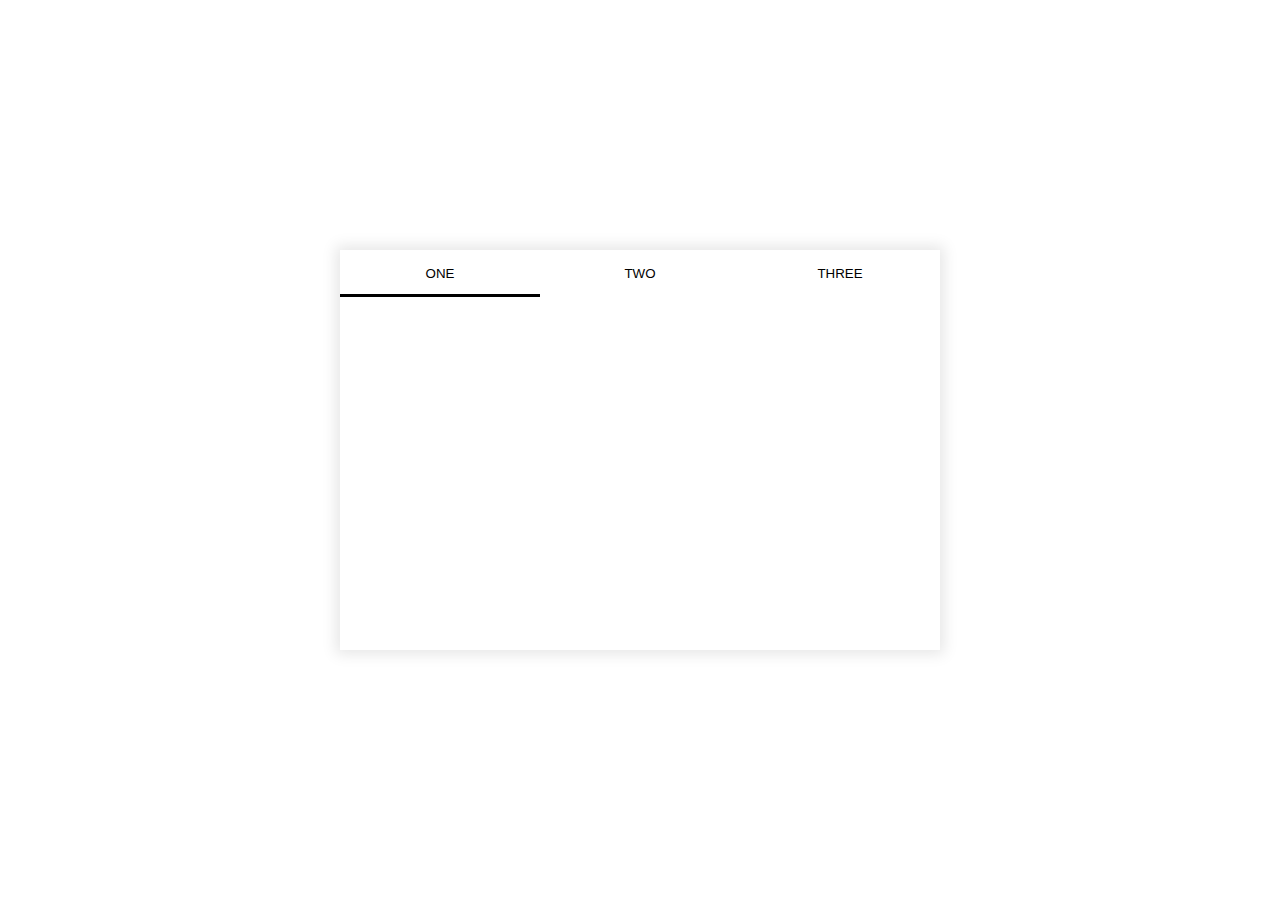
<file: advanced/client/index.html>
<!DOCTYPE html>
<html lang="ko-KR">
<head>
  <meta charset="UTF-8" />
  <meta name="viewport" content="width=device-width, initial-scale=1.0" />
  
  <link rel="stylesheet" href="./css/reset.css" />
  <link rel="stylesheet" href="./css/style.css" />
  <script src="./js/3-1.js" defer></script>
  <title>advanced javascript</title>
</head>
<body>


  <div class="container">
    <nav class="nav">
      <ul>
        <li class="nav_item" data-tab-index="1">
          <button type="button">one</button>
        </li>
        <li class="nav_item" data-tab-index="2">
          <button type="button">two</button>
        </li>
        <li class="nav_item" data-tab-index="3">
          <button type="button">three</button>
        </li>
      </ul>
    </nav>
    <div class="contents">
      <!-- <div class="section">PAGE01</div>
      <div class="section">PAGE02</div>
      <div class="section">PAGE03</div> -->
    </div>
  </div>
  



  
</body>
</html>
</file>
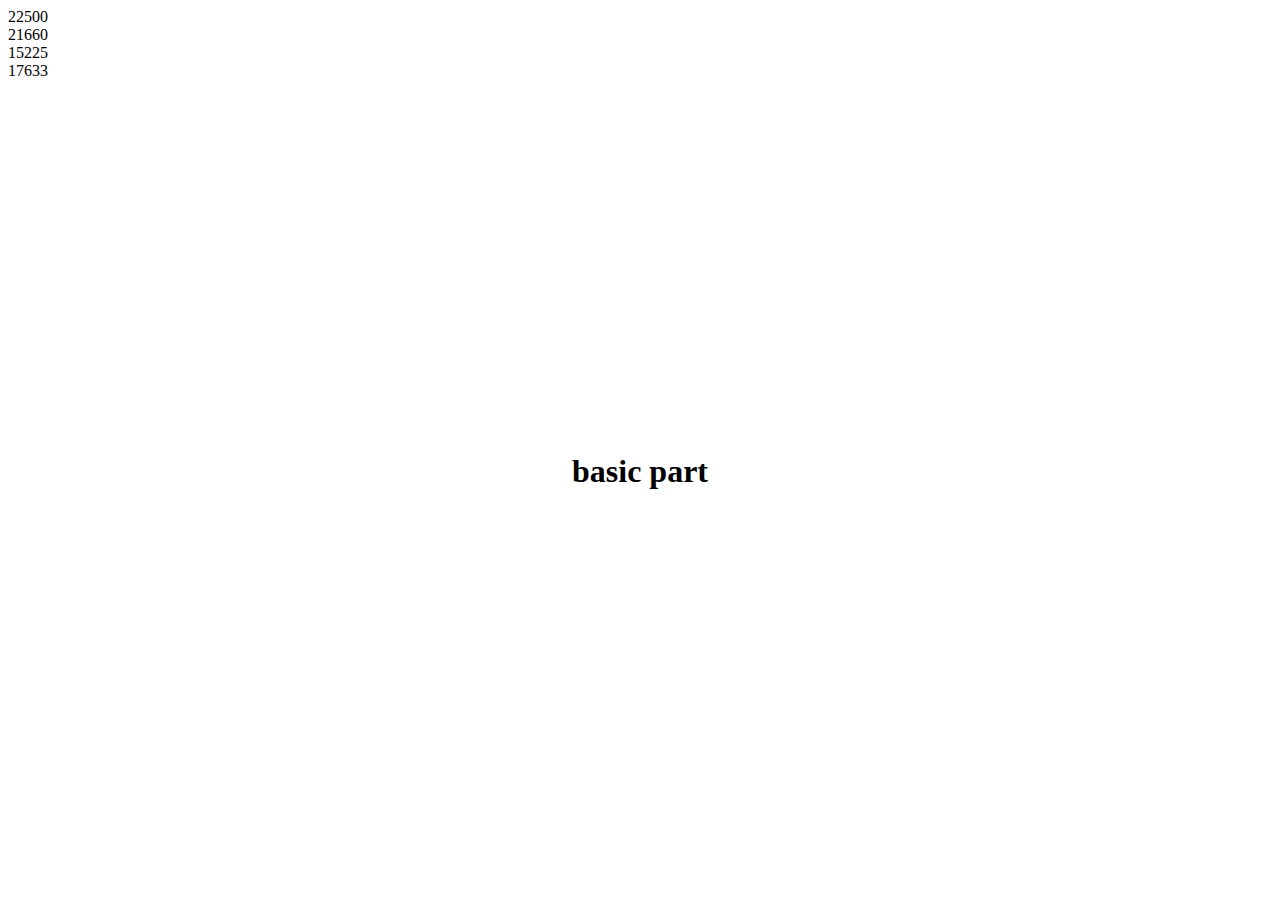
<file: basic/client/index.html>
<!DOCTYPE html>
<html lang="ko-KR">
<head>
  <meta charset="UTF-8" />
  <meta name="viewport" content="width=device-width, initial-scale=1.0" />
  <link rel="stylesheet" href="./css/style.css" />
  <script type="module" src="./js/3-1.js" defer></script>
  <title>basic javascript</title>
</head>
<body>


<h1 class="heading" data-name="basic">basic part</h1>

</body>
</html>
</file>
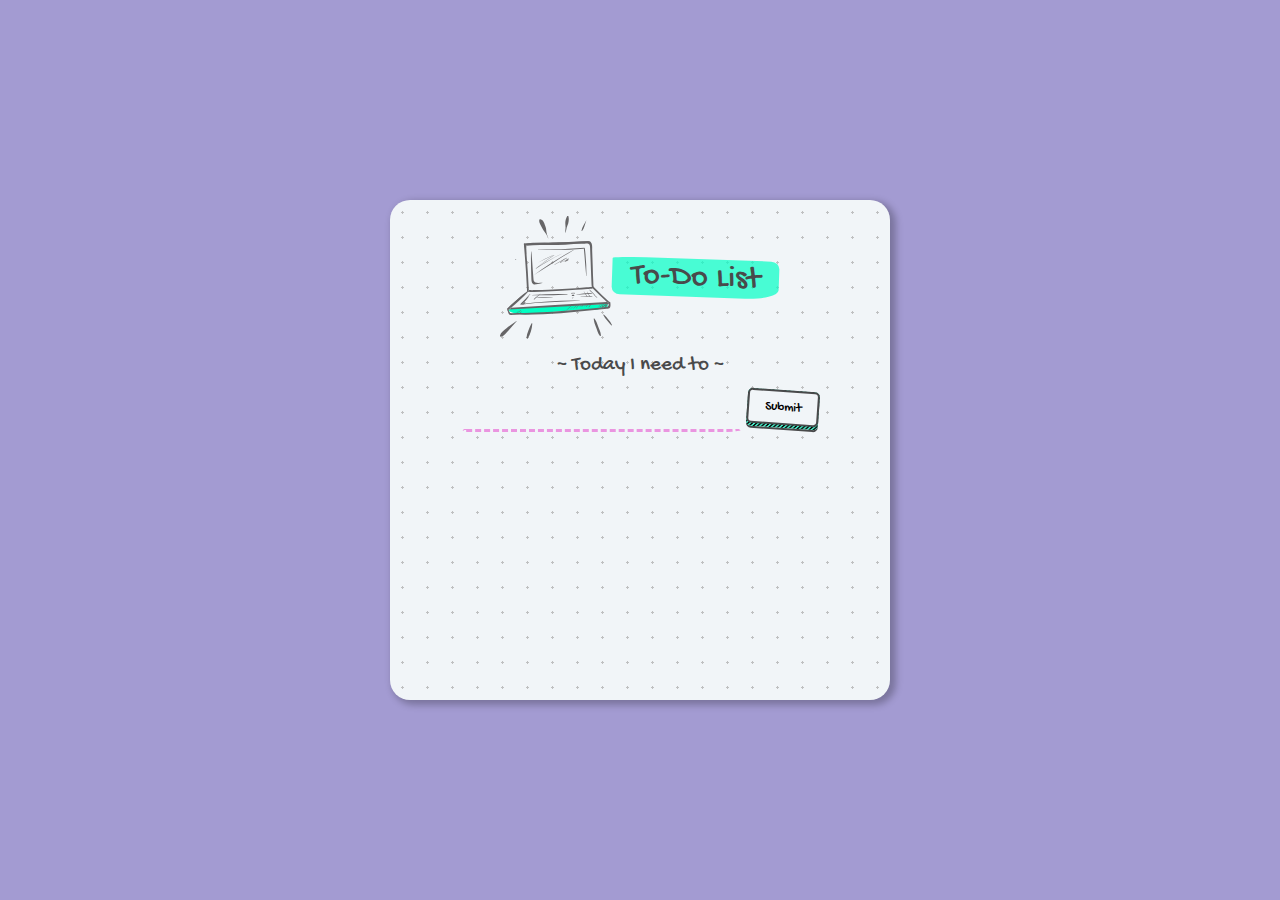
<file: advanced/toDoList/client/index.html>
<!DOCTYPE html>
<html lang="ko-KR">
<head>
  <meta charset="UTF-8" />
  <meta name="viewport" content="width=device-width, initial-scale=1.0" />
  <link rel="stylesheet" href="./css/reset.css" />
  <link rel="stylesheet" href="./css/style.css" />
  <script type= "module" src="./js/main.js"></script>
  <title>ToDoList</title>
</head>
<body>

  <section class="container">
    <div class="heading">
      <img class="heading__img" src="./assets/laptop.svg" alt="노트북">
      <h1 class="heading__title">To-Do List</h1>
    </div>
    <form class="form">
      <div>
        <label class="form__label" for="todo">~ Today I need to ~</label>
        <input class="form__input"
             type="text" 
             id="todo" 
             name="to-do"
             size="30"
             required>
        <button class="button" type="submit"><span>Submit</span></button>
      </div>
    </form>
    <div>
      <ul class="toDoList">
      </ul>
    </div>
  </section>
</body>
</html>
</file>
<file: advanced/client/css/style.css>
.container{
  width: 600px;
  height: 400px;
  position: absolute;
  left: 50%;
  top: 50%;
  transform: translate(-50%,-50%);
  display:flex;
  flex-direction: column;
  box-shadow: 0px 0px 14px 4px rgba(0,0,0,0.1);
  /* border: 1px solid black; */
  box-sizing: border-box;
  overflow: hidden;
}



.nav > ul{
  display:flex;
  position: relative;
}


.nav > ul::after{
  content: '';
  height: 0.2rem;
  width: 33.33333%;
  background-color:black;
  position: absolute;
  left:0;
  bottom: 0;
  transition: 0.24s;
  
}


.nav.tab1 > ul::after{transform: translateX(0)}
.nav.tab2 > ul::after{transform: translateX(100%)}
.nav.tab3 > ul::after{transform: translateX(200%)}



.nav > ul > li{
  flex: 1;
  
}

.nav > ul > li button{
  padding: 1rem;
  width: 100%;
  text-transform: uppercase;
  background: transparent;
  border: none;
  cursor: pointer;
  transition: all .5s;
}


.nav > ul > li button:hover{
  transform: translate(-2px,-2px);
  box-shadow: 4px 4px 8px 2px rgba(0,0,0,0.1);
}



.contents{
  width: 300%;
  display:flex;
  flex: 1;
  transition: all .5s;
}


.contents .section{
  flex: 1;
  color: white;
  display: flex;
  justify-content: center;
  align-items: center;
}

.section:nth-child(1){ background:rgb(255, 75, 75)}
.section:nth-child(2){ background: dodgerblue}
.section:nth-child(3){ background: hotpink}
</file>
<file: basic/client/css/style.css>
h1{
  position: absolute;
  left: 50%;
  top: 50%;
  transform: translate(-50%,-50%);
}




input.is-active{
  border: 2px solid red;
}
</file>
<file: advanced/toDoList/client/css/style.css>
@import url("https://fonts.googleapis.com/css?family=Gochi+Hand");
@import url("../font/Cafe24Shiningstar-v2.0.woff2");


@font-face{
  font-family: 'star';
  src:url('../font/Cafe24Shiningstar-v2.0.woff2') format('woff2');
}
body {
  background-color: #a39bd2;
  min-height: 70vh;
  padding: 1rem;
  box-sizing: border-box;
  display: flex;
  justify-content: center;
  align-items: center;
  color: #494a4b;
  font-family: "Gochi Hand", cursive;
  text-align: center;
  font-size: 130%;
}

@media only screen and (min-width: 500px) {
  body {
    min-height: 100vh;
  }
}
.container {
  width: 100%;
  height: auto;
  min-height: 500px;
  max-width: 500px;
  min-width: 250px;
  background: #f1f5f8;
  background-image: radial-gradient(#bfc0c1 7.2%, transparent 0);
  background-size: 25px 25px;
  border-radius: 20px;
  box-shadow: 4px 3px 7px 2px #00000040;
  padding: 1rem;
  box-sizing: border-box;
}

.heading {
  display: flex;
  align-items: center;
  justify-content: center;
  margin-bottom: 1rem;
}

.heading__title {
  transform: rotate(2deg);
  padding: 0.2rem 1.2rem;
  border-radius: 20% 5% 20% 5%/5% 20% 25% 20%;
  background-color: rgba(0, 255, 196, 0.7);
  font-size: 1.5rem;
}

@media only screen and (min-width: 500px) {
  .heading__title {
    font-size: 2rem;
  }
}
.heading__img {
  width: 24%;
}

.form__label {
  display: block;
  margin-bottom: 0.5rem;
}

.form__input {
  box-sizing: border-box;
  background-color: transparent;
  padding: 0.7rem;
  border-bottom-right-radius: 15px 3px;
  border-bottom-left-radius: 3px 15px;
  border: solid 3px transparent;
  border-bottom: dashed 3px #ea95e0;
  font-family: "Gochi Hand", cursive;
  font-size: 1rem;
  color: rgba(63, 62, 65, 0.7);
  width: 70%;
  margin-bottom: 20px;
}
.form__input:focus {
  outline: none;
  border: solid 3px #ea95e0;
}

@media only screen and (min-width: 500px) {
  .form__input {
    width: 60%;
  }
}
.button {
  padding: 0;
  border: none;
  transform: rotate(4deg);
  transform-origin: center;
  font-family: "Gochi Hand", cursive;
  text-decoration: none;
  padding-bottom: 3px;
  border-radius: 5px;
  box-shadow: 0 2px 0 #494a4b;
  transition: all 0.3s cubic-bezier(0.175, 0.885, 0.32, 1.275);
  background-image: url("[data-uri]");
  background-color: rgba(0, 255, 196, 0.7);
}

.button span {
  background: #f1f5f8;
  display: block;
  padding: 0.5rem 1rem;
  border-radius: 5px;
  border: 2px solid #494a4b;
}

.button:active, .button:focus {
  transform: translateY(4px);
  padding-bottom: 0px;
  outline: 0;
}

.toDoList {
  text-align: left;
  font-family: 'star',cursive;
  padding: 0 3rem;
  font-size: 2rem;
}
.toDoList li {
  position: relative;
  padding: 0.5rem;
}
.toDoList li:hover {
  text-decoration: line-through wavy #24bffb;
}
</file>
